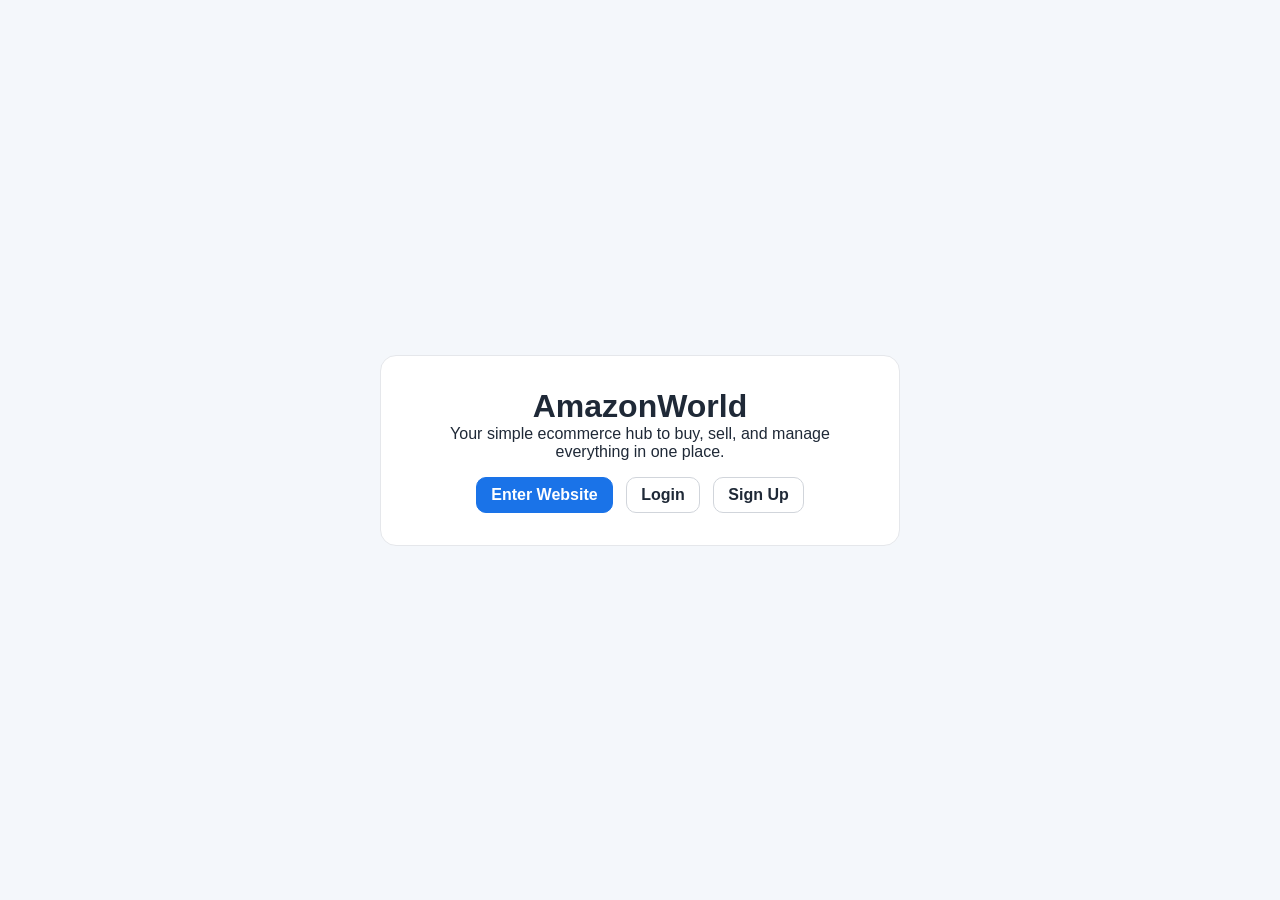
<file: index.html>
<!DOCTYPE html>
<html lang="en">
<head>
  <meta charset="UTF-8" />
  <meta name="viewport" content="width=device-width, initial-scale=1.0" />
  <title>AmazonWorld | Welcome</title>
  <link rel="stylesheet" href="css/style.css" />
</head>
<body>
  <main class="landing">
    <div class="landing-card">
      <h1>AmazonWorld</h1>
      <p>Your simple ecommerce hub to buy, sell, and manage everything in one place.</p>
      <div class="landing-actions">
        <a class="btn primary" href="home.html">Enter Website</a>
        <a class="btn" href="login.html">Login</a>
        <a class="btn" href="signup.html">Sign Up</a>
      </div>
    </div>
  </main>
</body>
</html>
</file>
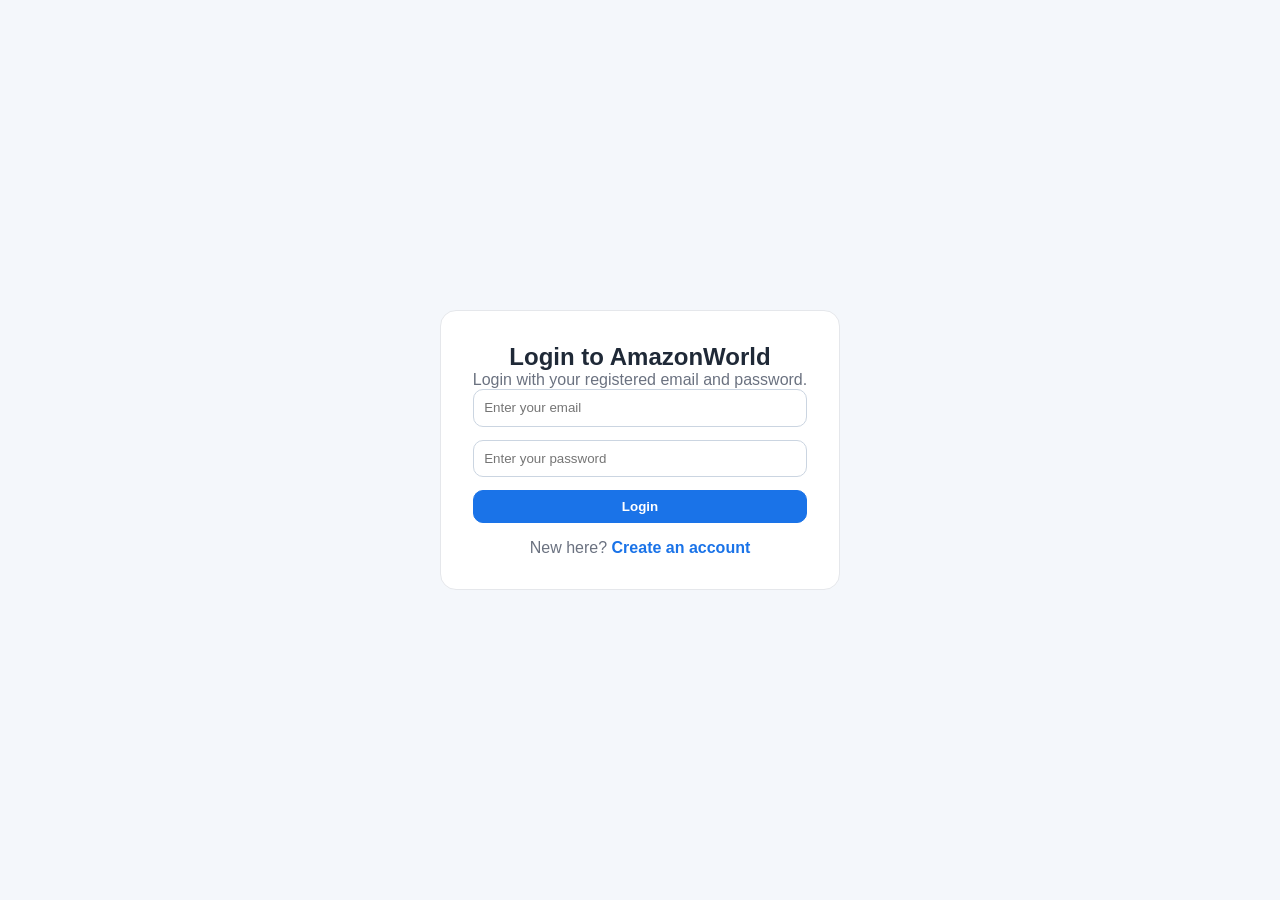
<file: contact.html>
<!DOCTYPE html>
<html lang="en">
<head>
  <meta charset="UTF-8" />
  <meta name="viewport" content="width=device-width, initial-scale=1.0" />
  <title>AmazonWorld | Contact</title>
  <link rel="stylesheet" href="css/style.css" />
</head>
<body data-auth="required">
  <header class="site-header">
    <div class="topbar">
      <div class="brand">Amazon<span>World</span></div>
      <nav class="nav">
        <a href="home.html">Home</a>
        <a href="record.html">Record</a>
        <a href="start.html">Start</a>
        <a class="active" href="contact.html">Contact</a>
        <a href="profile-dashboard.html">Profile</a>
        <span class="badge">Cart: <span id="cartCount">0</span></span>
        <button id="logoutBtn" class="btn small danger">Logout</button>
      </nav>
    </div>
  </header>

  <main class="container">
    <section class="panel">
      <h1>Contact & Support</h1>
      <p class="muted">Reach our team for product, payment, or delivery help.</p>
      <form class="form" style="margin-top: 1rem;">
        <input class="input" type="text" placeholder="Your full name" />
        <input class="input" type="email" placeholder="Your email" />
        <input class="input" type="text" placeholder="Subject" />
        <textarea class="input" rows="4" placeholder="Your message"></textarea>
        <button class="btn primary" type="button">Send Message</button>
      </form>
      <p class="notice">Support is active 24/7 for buyers and sellers.</p>
    </section>

    <section class="panel">
      <h2>Quick Contact Features</h2>
      <div class="list">
        <div class="list-item"><span>Live chat</span><span class="badge">Online</span></div>
        <div class="list-item"><span>Email support</span><span>support@amazonworld.local</span></div>
        <div class="list-item"><span>Helpline</span><span>+92 300 1234567</span></div>
      </div>
    </section>
  </main>
  <script src="js/app.js"></script>
</body>
</html>
</file>
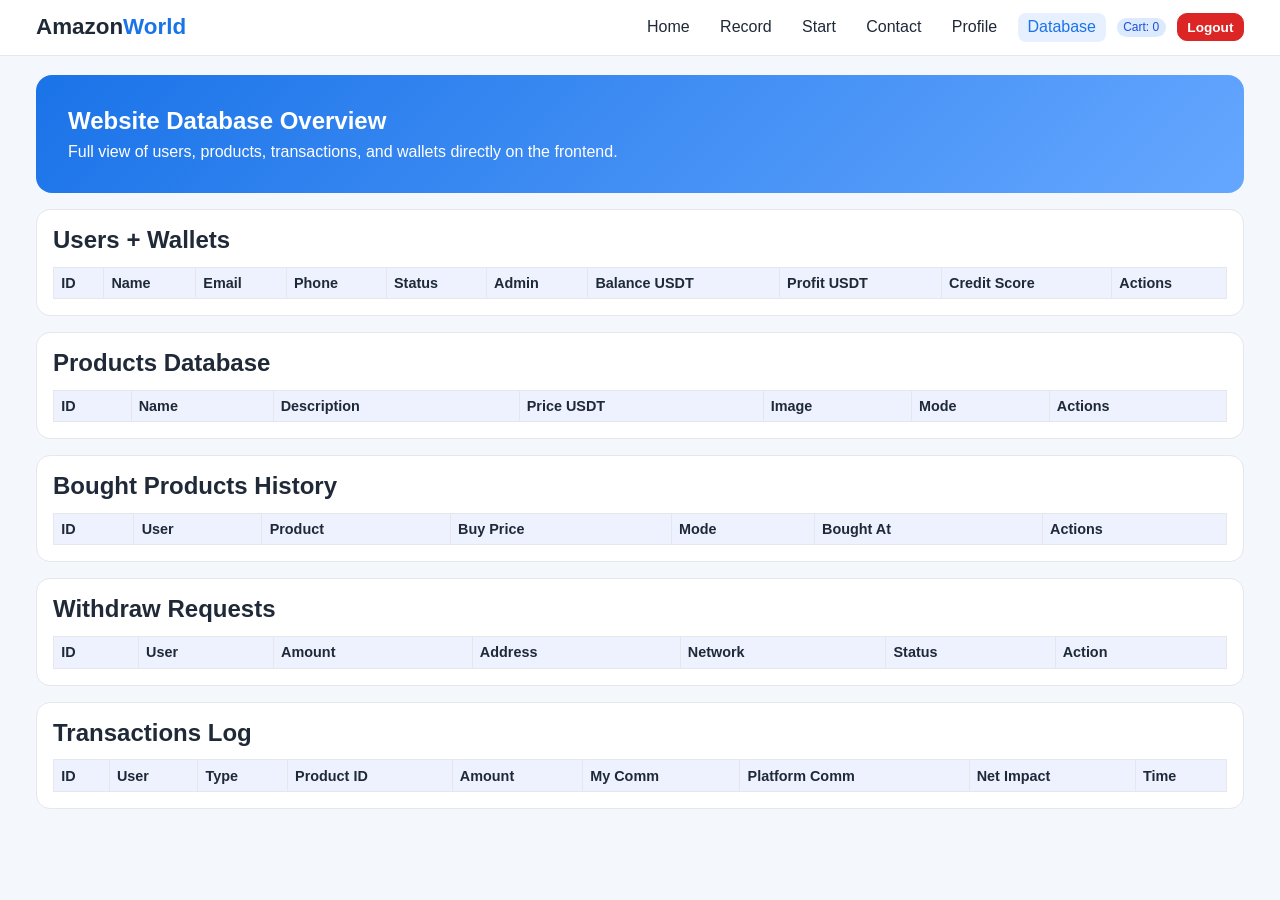
<file: database-view.html>
<!DOCTYPE html>
<html lang="en">
<head>
  <meta charset="UTF-8" />
  <meta name="viewport" content="width=device-width, initial-scale=1.0" />
  <title>AmazonWorld | Database View</title>
  <link rel="stylesheet" href="css/style.css" />
  <style>
    /* Table styles imported from the original DB console */
    table { width: 100%; border-collapse: collapse; font-size: 0.9rem; }
    th, td { border: 1px solid #e5e7eb; padding: 0.45rem; text-align: left; vertical-align: top; }
    th { background: #eef2ff; }
    .table-container { overflow-x: auto; margin-top: 0.8rem; }
    
    /* Ensure the hidden class works correctly for the modal */
    .hidden { display: none !important; }
  </style>
</head>
<body>
  <header class="site-header">
    <div class="topbar">
      <div class="brand">Amazon<span>World</span></div>
      <nav class="nav">
        <a href="home.html">Home</a>
        <a href="record.html">Record</a>
        <a href="start.html">Start</a>
        <a href="contact.html">Contact</a>
        <a href="profile-dashboard.html">Profile</a>
        <a class="active" href="database-view.html">Database</a>
        <span class="badge">Cart: <span id="cartCount">0</span></span>
        <button id="logoutBtn" class="btn small danger">Logout</button>
      </nav>
    </div>
  </header>

  <main class="container">
    <section class="hero">
      <h1>Website Database Overview</h1>
      <p>Full view of users, products, transactions, and wallets directly on the frontend.</p>
    </section>

    <!-- Users Table -->
    <section class="panel">
      <h2>Users + Wallets</h2>
      <div class="table-container">
        <table id="usersTable">
          <thead>
            <tr>
              <th>ID</th><th>Name</th><th>Email</th><th>Phone</th><th>Status</th><th>Admin</th>
              <th>Balance USDT</th><th>Profit USDT</th><th>Credit Score</th><th>Actions</th>
            </tr>
          </thead>
          <tbody></tbody>
        </table>
      </div>
    </section>

    <!-- Products Table -->
    <section class="panel">
      <h2>Products Database</h2>
      <div class="table-container">
        <table id="productsTable">
          <thead>
            <tr>
              <th>ID</th><th>Name</th><th>Description</th><th>Price USDT</th><th>Image</th><th>Mode</th><th>Actions</th>
            </tr>
          </thead>
          <tbody></tbody>
        </table>
      </div>
    </section>

    <!-- Bought Products Table -->
    <section class="panel">
      <h2>Bought Products History</h2>
      <div class="table-container">
        <table id="boughtTable">
          <thead>
            <tr>
              <th>ID</th><th>User</th><th>Product</th><th>Buy Price</th><th>Mode</th><th>Bought At</th><th>Actions</th>
            </tr>
          </thead>
          <tbody></tbody>
        </table>
      </div>
    </section>

    <!-- Withdraw Requests Table -->
    <section class="panel">
      <h2>Withdraw Requests</h2>
      <div class="table-container">
        <table id="withdrawTable">
          <thead>
            <tr>
              <th>ID</th><th>User</th><th>Amount</th><th>Address</th><th>Network</th><th>Status</th><th>Action</th>
            </tr>
          </thead>
          <tbody></tbody>
        </table>
      </div>
    </section>

    <!-- Transactions Table -->
    <section class="panel">
      <h2>Transactions Log</h2>
      <div class="table-container">
        <table id="txTable">
          <thead>
            <tr>
              <th>ID</th><th>User</th><th>Type</th><th>Product ID</th><th>Amount</th><th>My Comm</th><th>Platform Comm</th><th>Net Impact</th><th>Time</th>
            </tr>
          </thead>
          <tbody></tbody>
        </table>
      </div>
    </section>
  </main>

  <!-- Admin: Edit User Modal -->
  <div id="editUserModal" class="modal hidden" style="position: fixed; top: 0; left: 0; width: 100%; height: 100%; background: rgba(0,0,0,0.5); display: flex; justify-content: center; align-items: center; z-index: 1000;">
    <div class="modal-content" style="background: #fff; padding: 2rem; border-radius: 12px; width: 100%; max-width: 500px; max-height: 90vh; overflow-y: auto;">
      <div style="display: flex; justify-content: space-between; align-items: center; margin-bottom: 1rem;">
        <h3 style="margin: 0;">Edit User Details</h3>
        <button id="closeEditModal" class="btn small" style="background: #eee; border: none; cursor: pointer; padding: 0.5rem 1rem; border-radius: 4px;">Close</button>
      </div>
      
      <form id="editUserForm" style="display: flex; flex-direction: column; gap: 0.8rem;">
        <input type="hidden" id="editUserId" />
        
        <label><strong>Full Name</strong>
          <input id="editUserName" class="input" type="text" style="width: 100%; box-sizing: border-box; padding: 0.5rem;" />
        </label>
        
        <label><strong>Email Address</strong>
          <input id="editUserEmail" class="input" type="email" style="width: 100%; box-sizing: border-box; padding: 0.5rem;" />
        </label>

        <label><strong>Phone Number</strong>
          <input id="editUserPhone" class="input" type="tel" style="width: 100%; box-sizing: border-box; padding: 0.5rem;" />
        </label>

        <label><strong>Change Password</strong> <span class="muted" style="font-size: 0.8rem; color: #6b7280;">(Leave blank to keep current)</span>
          <input id="editUserPassword" class="input" type="text" placeholder="Enter new password to override" style="width: 100%; box-sizing: border-box; padding: 0.5rem;" />
        </label>

        <label><strong>Account Status</strong>
          <select id="editUserStatus" class="input" style="width: 100%; box-sizing: border-box; padding: 0.5rem;">
            <option value="active">Active</option>
            <option value="frozen">Frozen (Cannot withdraw/buy)</option>
            <option value="blocked">Blocked (Cannot login)</option>
          </select>
        </label>

        <div style="display: flex; gap: 1rem;">
          <label style="flex: 1;"><strong>Balance (USDT)</strong>
            <input id="editUserBalance" class="input" type="number" step="0.01" style="width: 100%; box-sizing: border-box; padding: 0.5rem;" />
          </label>
          <label style="flex: 1;"><strong>Profit (USDT)</strong>
            <input id="editUserProfit" class="input" type="number" step="0.01" style="width: 100%; box-sizing: border-box; padding: 0.5rem;" />
          </label>
        </div>

        <div style="margin-top: 1rem; display: flex; justify-content: space-between;">
          <button type="button" id="deleteUserBtn" class="btn danger" style="background: #dc2626; color: white; border: none; padding: 0.5rem 1rem; border-radius: 4px; cursor: pointer;">Remove User</button>
          <button type="submit" class="btn primary" style="padding: 0.5rem 1rem; border-radius: 4px; cursor: pointer;">Save All Changes</button>
        </div>
      </form>
    </div>
  </div>

  <!-- Main Website App Script (Handles navbar, routing, etc.) -->
  <!-- <script src="js/app.js"></script> -->
  
  <!-- Original Database Console Script (Handles fetching the tables) -->
  <script src="js/db-owner-console.js"></script>

  <!-- New Script specifically for the Edit Modal inside this page -->
  <script>
    const editUserModal = document.getElementById('editUserModal');
    const closeEditModal = document.getElementById('closeEditModal');
    const editUserForm = document.getElementById('editUserForm');
    const deleteUserBtn = document.getElementById('deleteUserBtn');

    // Close modal function
    closeEditModal.addEventListener('click', () => {
        editUserModal.classList.add('hidden');
    });

    // Open Modal Function (Trigger this from your Users table logic)
    window.openUserEditor = function(user) {
        document.getElementById('editUserId').value = user.id || "";
        document.getElementById('editUserName').value = user.name || "";
        document.getElementById('editUserEmail').value = user.email || "";
        document.getElementById('editUserPhone').value = user.phone || "";
        document.getElementById('editUserStatus').value = user.status || "active";
        document.getElementById('editUserBalance').value = user.balance || 0;
        document.getElementById('editUserProfit').value = user.profit || 0;
        document.getElementById('editUserPassword').value = ""; // Keep blank for security

        editUserModal.classList.remove('hidden');
    };

    // Save Changes via PHP Backend
    editUserForm.addEventListener('submit', function(e) {
        e.preventDefault();

        const updatedUserData = {
            id: document.getElementById('editUserId').value,
            name: document.getElementById('editUserName').value,
            email: document.getElementById('editUserEmail').value,
            phone: document.getElementById('editUserPhone').value,
            status: document.getElementById('editUserStatus').value,
            balance: document.getElementById('editUserBalance').value,
            profit: document.getElementById('editUserProfit').value,
            newPassword: document.getElementById('editUserPassword').value 
        };

        // Send data to your PHP backend to update the database
        // UPDATE 'api/update_user.php' to the actual path of your backend file
        fetch('api/update_user.php', { 
            method: 'POST',
            headers: { 'Content-Type': 'application/json' },
            body: JSON.stringify(updatedUserData)
        })
        .then(response => response.json())
        .then(data => {
            if(data.success) {
                alert("User updated successfully! Changes are live.");
                editUserModal.classList.add('hidden');
                // You should call your table refresh function here (e.g., loadUsers())
            } else {
                alert("Error updating user: " + (data.message || "Unknown error"));
            }
        })
        .catch(error => {
            console.error('Error:', error);
            alert("Network error or backend file not found.");
        });
    });

    // Remove User via PHP Backend
    deleteUserBtn.addEventListener('click', function() {
        const userId = document.getElementById('editUserId').value;
        
        if(confirm("Are you absolutely sure you want to completely remove this user? This cannot be undone.")) {
            // UPDATE 'api/delete_user.php' to the actual path of your backend file
            fetch('api/delete_user.php', { 
                method: 'POST',
                headers: { 'Content-Type': 'application/json' },
                body: JSON.stringify({ id: userId })
            })
            .then(response => response.json())
            .then(data => {
                if(data.success) {
                    alert("User removed entirely.");
                    editUserModal.classList.add('hidden');
                    // You should call your table refresh function here (e.g., loadUsers())
                } else {
                     alert("Error removing user: " + (data.message || "Unknown error"));
                }
            })
            .catch(error => {
                console.error('Error:', error);
                alert("Network error or backend file not found.");
            });
        }
    });
  </script>
</body>
</html>
</file>
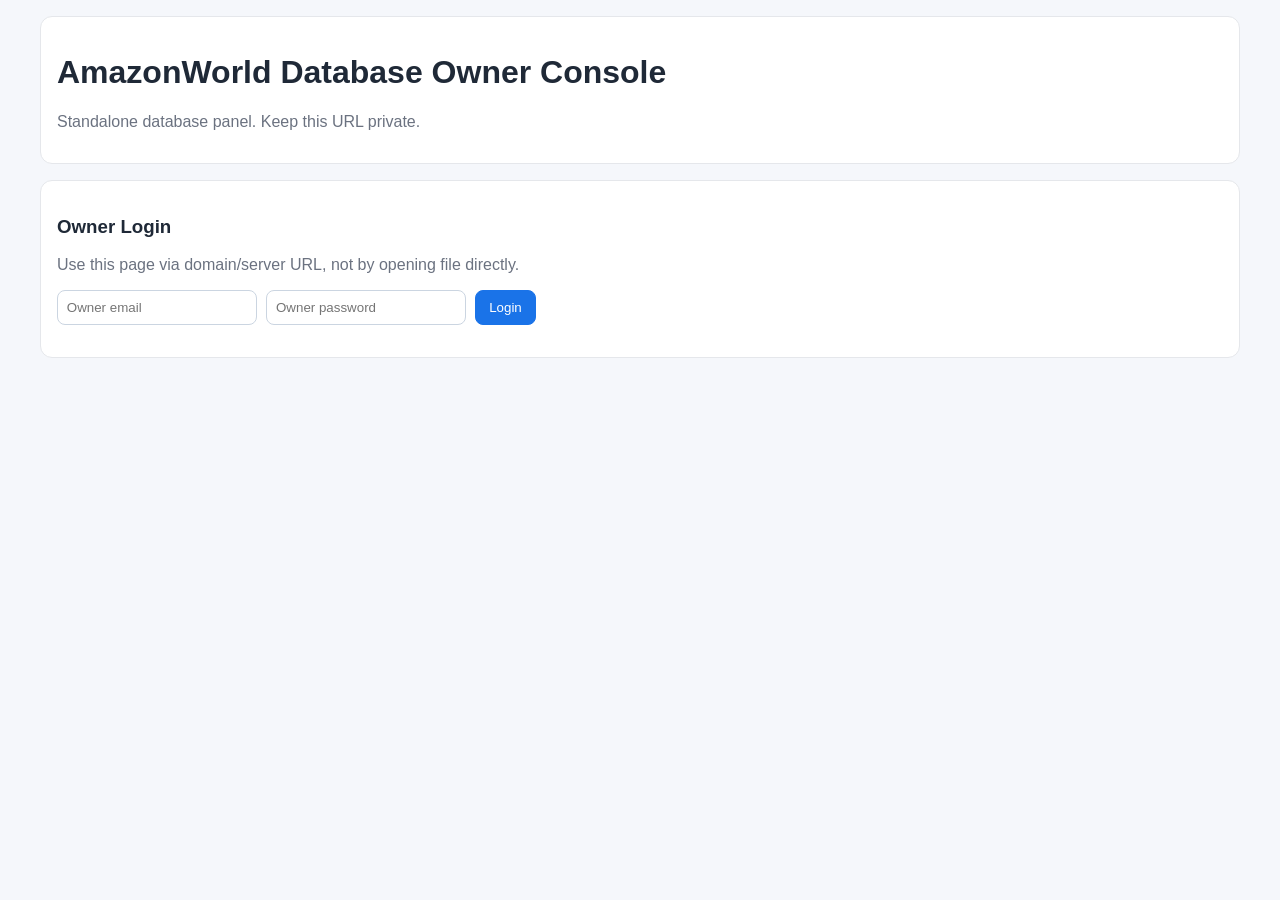
<file: db-owner-console.html>
<!DOCTYPE html>
<html lang="en">
<head>
  <meta charset="UTF-8" />
  <meta name="viewport" content="width=device-width, initial-scale=1.0" />
  <title>AmazonWorld DB Owner Console</title>
  <style>
    body { margin: 0; font-family: Arial, sans-serif; background: #f5f7fb; color: #1f2937; }
    .wrap { max-width: 1200px; margin: 0 auto; padding: 1rem; }
    .card { background: #fff; border: 1px solid #e5e7eb; border-radius: 12px; padding: 1rem; margin-bottom: 1rem; }
    .row { display: flex; gap: 0.6rem; flex-wrap: wrap; align-items: center; }
    .input { padding: 0.55rem; border: 1px solid #cbd5e1; border-radius: 8px; min-width: 180px; }
    .btn { padding: 0.55rem 0.8rem; border: 1px solid #cbd5e1; border-radius: 8px; background: #fff; cursor: pointer; }
    .btn.primary { background: #1a73e8; border-color: #1a73e8; color: #fff; }
    .muted { color: #6b7280; }
  </style>
</head>
<body>
  <div class="wrap">
    <div class="card">
      <h1>AmazonWorld Database Owner Console</h1>
      <p class="muted">Standalone database panel. Keep this URL private.</p>
    </div>

    <div id="loginCard" class="card">
      <h3>Owner Login</h3>
      <p class="muted">Use this page via domain/server URL, not by opening file directly.</p>
      <div class="row">
        <input id="ownerEmail" class="input" type="email" placeholder="Owner email" />
        <input id="ownerPassword" class="input" type="password" placeholder="Owner password" />
        <button id="ownerLoginBtn" class="btn primary" type="button">Login</button>
      </div>
      <p id="loginMsg" class="muted" style="margin-top: 1rem; font-weight: bold;"></p>
    </div>
  </div>

  <script>
    document.getElementById('ownerLoginBtn').addEventListener('click', function() {
        // 1. Grab the inputs
        const email = document.getElementById('ownerEmail').value;
        const password = document.getElementById('ownerPassword').value;
        const loginMsg = document.getElementById('loginMsg');

        // 2. Simple check to ensure fields aren't empty
        if (email !== "" && password !== "") {
            // Display success message
            loginMsg.innerText = "Successfully logged in! Redirecting to Database View...";
            loginMsg.style.color = "green";

            // 3. Redirect to the new database-view.html page after a 1-second delay
            setTimeout(() => {
                window.location.href = "database-view.html"; 
            }, 1000); 

        } else {
            // Display error if fields are blank
            loginMsg.innerText = "Please enter your email and password.";
            loginMsg.style.color = "red";
        }
    });
  </script>
</body>
</html>
</file>
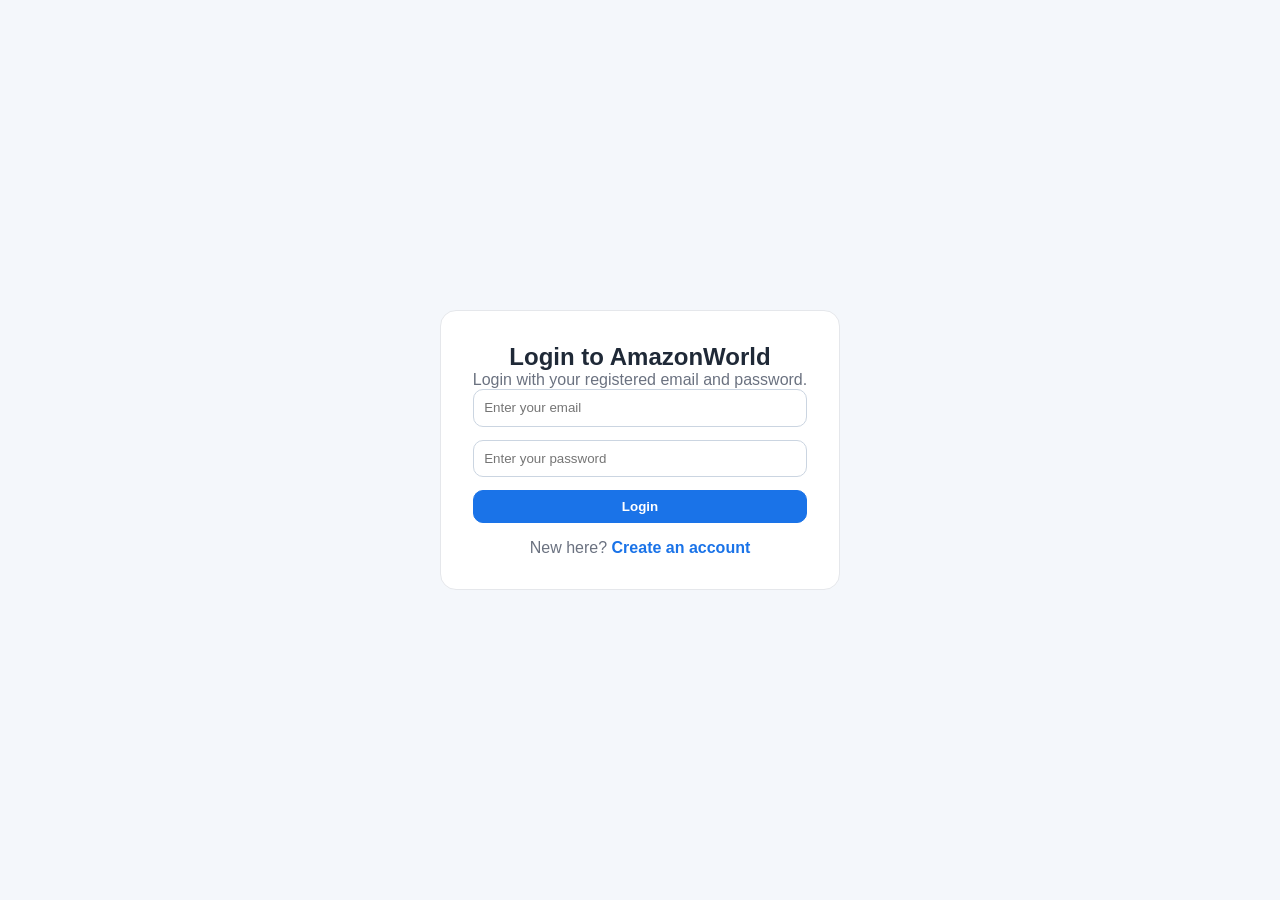
<file: home.html>
<!DOCTYPE html>
<html lang="en">
<head>
  <meta charset="UTF-8" />
  <meta name="viewport" content="width=device-width, initial-scale=1.0" />
  <title>AmazonWorld | Home</title>
  <link rel="stylesheet" href="css/style.css" />
</head>
<body data-auth="required">
  <header class="site-header">
    <div class="topbar">
      <div class="brand">Amazon<span>World</span></div>
      <nav class="nav">
        <a class="active" href="home.html">Home</a>
        <a href="record.html">Record</a>
        <a href="start.html">Start</a>
        <a href="contact.html">Contact</a>
        <a href="profile-dashboard.html">Profile</a>
        <span class="badge">Cart: <span id="cartCount">0</span></span>
        <button id="logoutBtn" class="btn small danger">Logout</button>
      </nav>
    </div>
  </header>

  <main class="container">
    <section class="hero">
      <h1>Welcome, <span data-user-name></span></h1>
      <p>Buy and sell products with instant cart and order records.</p>
    </section>

    <section class="card">
      <h2>Buy Commission Products (10)</h2>
      <p class="muted">These 10 products apply commission on buying only.</p>
      <div class="grid products">
        <article class="card">
          <img class="product-image" src="img/wireless-headphones.jpg" alt="Wireless Headphones" />
          <h3>Wireless Headphones</h3>
          <p class="muted">Noise cancellation and 30h battery backup.</p>
          <p class="price">$59.99</p>
          <div class="actions">
            <button class="btn" data-add-cart="1" data-product="Wireless Headphones" data-price="59.99">Add to Cart</button>
            <button class="btn buy" data-buy="1" data-product="Wireless Headphones" data-price="59.99" data-commission="buy">Buy</button>
            <button class="btn sell" data-sell="1" data-product="Wireless Headphones" data-price="59.99">Sell</button>
          </div>
        </article>
        <article class="card">
          <img class="product-image" src="img/smart-watch.jpg" alt="Smart Watch" />
          <h3>Smart Watch</h3>
          <p class="muted">Health tracking and waterproof design.</p>
          <p class="price">$39.50</p>
          <div class="actions">
            <button class="btn" data-add-cart="1" data-product="Smart Watch" data-price="39.50">Add to Cart</button>
            <button class="btn buy" data-buy="1" data-product="Smart Watch" data-price="39.50" data-commission="buy">Buy</button>
            <button class="btn sell" data-sell="1" data-product="Smart Watch" data-price="39.50">Sell</button>
          </div>
        </article>
        <article class="card">
          <img class="product-image" src="img/office-chair.jpg" alt="Office Chair" />
          <h3>Office Chair</h3>
          <p class="muted">Ergonomic support for long work sessions.</p>
          <p class="price">$89.00</p>
          <div class="actions">
            <button class="btn" data-add-cart="1" data-product="Office Chair" data-price="89.00">Add to Cart</button>
            <button class="btn buy" data-buy="1" data-product="Office Chair" data-price="89.00" data-commission="buy">Buy</button>
            <button class="btn sell" data-sell="1" data-product="Office Chair" data-price="89.00">Sell</button>
          </div>
        </article>
        <article class="card">
          <img class="product-image" src="img/android-tablet.jpg" alt="Android Tablet" />
          <h3>Android Tablet</h3>
          <p class="muted">10-inch display with long battery.</p>
          <p class="price">$210.00</p>
          <div class="actions">
            <button class="btn" data-add-cart="1" data-product="Android Tablet" data-price="210.00">Add to Cart</button>
            <button class="btn buy" data-buy="1" data-product="Android Tablet" data-price="210.00" data-commission="buy">Buy</button>
            <button class="btn sell" data-sell="1" data-product="Android Tablet" data-price="210.00">Sell</button>
          </div>
        </article>
        <article class="card">
          <img class="product-image" src="img/mechanical-keyboard.jpg" alt="Mechanical Keyboard" />
          <h3>Mechanical Keyboard</h3>
          <p class="muted">Hot-swap keys and RGB backlight.</p>
          <p class="price">$120.00</p>
          <div class="actions">
            <button class="btn" data-add-cart="1" data-product="Mechanical Keyboard" data-price="120.00">Add to Cart</button>
            <button class="btn buy" data-buy="1" data-product="Mechanical Keyboard" data-price="120.00" data-commission="buy">Buy</button>
            <button class="btn sell" data-sell="1" data-product="Mechanical Keyboard" data-price="120.00">Sell</button>
          </div>
        </article>
        <article class="card">
          <img class="product-image" src="img/action-camera.jpg" alt="Action Camera" />
          <h3>Action Camera</h3>
          <p class="muted">4K recording with stabilization.</p>
          <p class="price">$280.00</p>
          <div class="actions">
            <button class="btn" data-add-cart="1" data-product="Action Camera" data-price="280.00">Add to Cart</button>
            <button class="btn buy" data-buy="1" data-product="Action Camera" data-price="280.00" data-commission="buy">Buy</button>
            <button class="btn sell" data-sell="1" data-product="Action Camera" data-price="280.00">Sell</button>
          </div>
        </article>
        <article class="card">
          <img class="product-image" src="img/wifi-router.jpg" alt="Wi-Fi Router" />
          <h3>Wi-Fi Router</h3>
          <p class="muted">Dual-band speed for office and home.</p>
          <p class="price">$95.00</p>
          <div class="actions">
            <button class="btn" data-add-cart="1" data-product="Wi-Fi Router" data-price="95.00">Add to Cart</button>
            <button class="btn buy" data-buy="1" data-product="Wi-Fi Router" data-price="95.00" data-commission="buy">Buy</button>
            <button class="btn sell" data-sell="1" data-product="Wi-Fi Router" data-price="95.00">Sell</button>
          </div>
        </article>
        <article class="card">
          <img class="product-image" src="img/27-inch-monitor.jpg" alt="27 Inch Monitor" />
          <h3>27 Inch Monitor</h3>
          <p class="muted">Full HD IPS screen for work and gaming.</p>
          <p class="price">$260.00</p>
          <div class="actions">
            <button class="btn" data-add-cart="1" data-product="27 Inch Monitor" data-price="260.00">Add to Cart</button>
            <button class="btn buy" data-buy="1" data-product="27 Inch Monitor" data-price="260.00" data-commission="buy">Buy</button>
            <button class="btn sell" data-sell="1" data-product="27 Inch Monitor" data-price="260.00">Sell</button>
          </div>
        </article>
        <article class="card">
          <img class="product-image" src="img/laser-printer.jpg" alt="Laser Printer" />
          <h3>Laser Printer</h3>
          <p class="muted">Fast black-and-white printing.</p>
          <p class="price">$720.00</p>
          <div class="actions">
            <button class="btn" data-add-cart="1" data-product="Laser Printer" data-price="720.00">Add to Cart</button>
            <button class="btn buy" data-buy="1" data-product="Laser Printer" data-price="720.00" data-commission="buy">Buy</button>
            <button class="btn sell" data-sell="1" data-product="Laser Printer" data-price="720.00">Sell</button>
          </div>
        </article>
        <article class="card">
          <img class="product-image" src="img/mini-drone.jpg" alt="Mini Drone" />
          <h3>Mini Drone</h3>
          <p class="muted">Easy control with HD aerial shots.</p>
          <p class="price">$180.00</p>
          <div class="actions">
            <button class="btn" data-add-cart="1" data-product="Mini Drone" data-price="180.00">Add to Cart</button>
            <button class="btn buy" data-buy="1" data-product="Mini Drone" data-price="180.00" data-commission="buy">Buy</button>
            <button class="btn sell" data-sell="1" data-product="Mini Drone" data-price="180.00">Sell</button>
          </div>
        </article>
        <article class="card">
          <img class="product-image" src="img/gaming-laptop-pro.jpg" alt="Gaming Laptop Pro" />
          <h3>Gaming Laptop Pro</h3>
          <p class="muted">High performance laptop for gaming and editing.</p>
          <p class="price">$1499.00</p>
          <div class="actions">
            <button class="btn" data-add-cart="1" data-product="Gaming Laptop Pro" data-price="1499.00">Add to Cart</button>
            <button class="btn buy" data-buy="1" data-product="Gaming Laptop Pro" data-price="1499.00" data-commission="buy">Buy</button>
            <button class="btn sell" data-sell="1" data-product="Gaming Laptop Pro" data-price="1499.00">Sell</button>
          </div>
        </article>
        <article class="card">
          <img class="product-image" src="img/flagship-smartphone.jpg" alt="Flagship Smartphone" />
          <h3>Flagship Smartphone</h3>
          <p class="muted">Premium phone with pro camera and fast chip.</p>
          <p class="price">$999.00</p>
          <div class="actions">
            <button class="btn" data-add-cart="1" data-product="Flagship Smartphone" data-price="999.00">Add to Cart</button>
            <button class="btn buy" data-buy="1" data-product="Flagship Smartphone" data-price="999.00" data-commission="buy">Buy</button>
            <button class="btn sell" data-sell="1" data-product="Flagship Smartphone" data-price="999.00">Sell</button>
          </div>
        </article>
        <article class="card">
          <img class="product-image" src="img/deluxe-espresso-machine.jpg" alt="Deluxe Espresso Machine" />
          <h3>Deluxe Espresso Machine</h3>
          <p class="muted">Barista-style coffee machine for home use.</p>
          <p class="price">$619.00</p>
          <div class="actions">
            <button class="btn" data-add-cart="1" data-product="Deluxe Espresso Machine" data-price="619.00">Add to Cart</button>
            <button class="btn buy" data-buy="1" data-product="Deluxe Espresso Machine" data-price="619.00" data-commission="buy">Buy</button>
            <button class="btn sell" data-sell="1" data-product="Deluxe Espresso Machine" data-price="619.00">Sell</button>
          </div>
        </article>
      </div>
    </section>

    <section class="card">
      <h2>Sell Commission Products (5) + Buy & Sell Commission Products (5)</h2>
      <p class="muted">Full product details moved from Start page.</p>
      <div class="grid products">
        <article class="card">
          <img class="product-image" src="img/rice-cooker.jpg" alt="Rice Cooker" />
          <h3>Rice Cooker</h3>
          <p class="muted">Sell commission product. Sell Commission: 10%.</p>
          <p class="price">$70.00</p>
          <div class="actions">
            <button class="btn" data-add-cart="1" data-product="Rice Cooker" data-price="70.00">Add to Cart</button>
            <button class="btn buy" data-buy="1" data-product="Rice Cooker" data-price="70.00" data-commission="sell">Buy</button>
            <button class="btn sell" data-sell="1" data-product="Rice Cooker" data-price="70.00">Sell</button>
          </div>
        </article>
        <article class="card">
          <img class="product-image" src="img/robot-vacuum.jpg" alt="Robot Vacuum" />
          <h3>Robot Vacuum</h3>
          <p class="muted">Sell commission product. Sell Commission: 10%.</p>
          <p class="price">$780.00</p>
          <div class="actions">
            <button class="btn" data-add-cart="1" data-product="Robot Vacuum" data-price="780.00">Add to Cart</button>
            <button class="btn buy" data-buy="1" data-product="Robot Vacuum" data-price="780.00" data-commission="sell">Buy</button>
            <button class="btn sell" data-sell="1" data-product="Robot Vacuum" data-price="780.00">Sell</button>
          </div>
        </article>
        <article class="card">
          <img class="product-image" src="img/air-fryer.jpg" alt="Air Fryer" />
          <h3>Air Fryer</h3>
          <p class="muted">Sell commission product. Sell Commission: 10%.</p>
          <p class="price">$140.00</p>
          <div class="actions">
            <button class="btn" data-add-cart="1" data-product="Air Fryer" data-price="140.00">Add to Cart</button>
            <button class="btn buy" data-buy="1" data-product="Air Fryer" data-price="140.00" data-commission="sell">Buy</button>
            <button class="btn sell" data-sell="1" data-product="Air Fryer" data-price="140.00">Sell</button>
          </div>
        </article>
        <article class="card">
          <img class="product-image" src="img/juicer-blender.jpg" alt="Juicer Blender" />
          <h3>Juicer Blender</h3>
          <p class="muted">Sell commission product. Sell Commission: 10%.</p>
          <p class="price">$110.00</p>
          <div class="actions">
            <button class="btn" data-add-cart="1" data-product="Juicer Blender" data-price="110.00">Add to Cart</button>
            <button class="btn buy" data-buy="1" data-product="Juicer Blender" data-price="110.00" data-commission="sell">Buy</button>
            <button class="btn sell" data-sell="1" data-product="Juicer Blender" data-price="110.00">Sell</button>
          </div>
        </article>
        <article class="card">
          <img class="product-image" src="img/microwave-oven.jpg" alt="Microwave Oven" />
          <h3>Microwave Oven</h3>
          <p class="muted">Sell commission product. Sell Commission: 10%.</p>
          <p class="price">$950.00</p>
          <div class="actions">
            <button class="btn" data-add-cart="1" data-product="Microwave Oven" data-price="950.00">Add to Cart</button>
            <button class="btn buy" data-buy="1" data-product="Microwave Oven" data-price="950.00" data-commission="sell">Buy</button>
            <button class="btn sell" data-sell="1" data-product="Microwave Oven" data-price="950.00">Sell</button>
          </div>
        </article>
        <article class="card">
          <img class="product-image" src="img/game-console.jpg" alt="Game Console" />
          <h3>Game Console</h3>
          <p class="muted">Buy & sell commission product.</p>
          <p class="price">$799.00</p>
          <div class="actions">
            <button class="btn" data-add-cart="1" data-product="Game Console" data-price="799.00">Add to Cart</button>
            <button class="btn buy" data-buy="1" data-product="Game Console" data-price="799.00" data-commission="both">Buy</button>
            <button class="btn sell" data-sell="1" data-product="Game Console" data-price="799.00">Sell</button>
          </div>
        </article>
        <article class="card">
          <img class="product-image" src="img/ultrabook-laptop.jpg" alt="Ultrabook Laptop" />
          <h3>Ultrabook Laptop</h3>
          <p class="muted">Buy & sell commission product.</p>
          <p class="price">$1299.00</p>
          <div class="actions">
            <button class="btn" data-add-cart="1" data-product="Ultrabook Laptop" data-price="1299.00">Add to Cart</button>
            <button class="btn buy" data-buy="1" data-product="Ultrabook Laptop" data-price="1299.00" data-commission="both">Buy</button>
            <button class="btn sell" data-sell="1" data-product="Ultrabook Laptop" data-price="1299.00">Sell</button>
          </div>
        </article>
        <article class="card">
          <img class="product-image" src="img/water-cooler.jpg" alt="Water Cooler" />
          <h3>Water Cooler</h3>
          <p class="muted">Buy & sell commission product.</p>
          <p class="price">$290.00</p>
          <div class="actions">
            <button class="btn" data-add-cart="1" data-product="Water Cooler" data-price="290.00">Add to Cart</button>
            <button class="btn buy" data-buy="1" data-product="Water Cooler" data-price="290.00" data-commission="both">Buy</button>
            <button class="btn sell" data-sell="1" data-product="Water Cooler" data-price="290.00">Sell</button>
          </div>
        </article>
        <article class="card">
          <img class="product-image" src="img/smart-projector.jpg" alt="Smart Projector" />
          <h3>Smart Projector</h3>
          <p class="muted">Buy & sell commission product.</p>
          <p class="price">$890.00</p>
          <div class="actions">
            <button class="btn" data-add-cart="1" data-product="Smart Projector" data-price="890.00">Add to Cart</button>
            <button class="btn buy" data-buy="1" data-product="Smart Projector" data-price="890.00" data-commission="both">Buy</button>
            <button class="btn sell" data-sell="1" data-product="Smart Projector" data-price="890.00">Sell</button>
          </div>
        </article>
        <article class="card">
          <img class="product-image" src="img/inverter-ac.jpg" alt="Inverter AC" />
          <h3>Inverter AC</h3>
          <p class="muted">Buy & sell commission product.</p>
          <p class="price">$1450.00</p>
          <div class="actions">
            <button class="btn" data-add-cart="1" data-product="Inverter AC" data-price="1450.00">Add to Cart</button>
            <button class="btn buy" data-buy="1" data-product="Inverter AC" data-price="1450.00" data-commission="both">Buy</button>
            <button class="btn sell" data-sell="1" data-product="Inverter AC" data-price="1450.00">Sell</button>
          </div>
        </article>
      </div>
    </section>

    <section class="cart-panel">
      <h2>Your Cart</h2>
      <div id="cartList" class="list"></div>
      <p style="margin-top: 0.8rem;"><strong>Total: $<span id="cartTotal">0.00</span></strong></p>
      <div class="actions" style="margin-top: 0.8rem;">
        <button id="clearCartBtn" class="btn danger">Clear Cart</button>
      </div>
    </section>
  </main>
  <script src="js/app.js"></script>
</body>
</html>
</file>
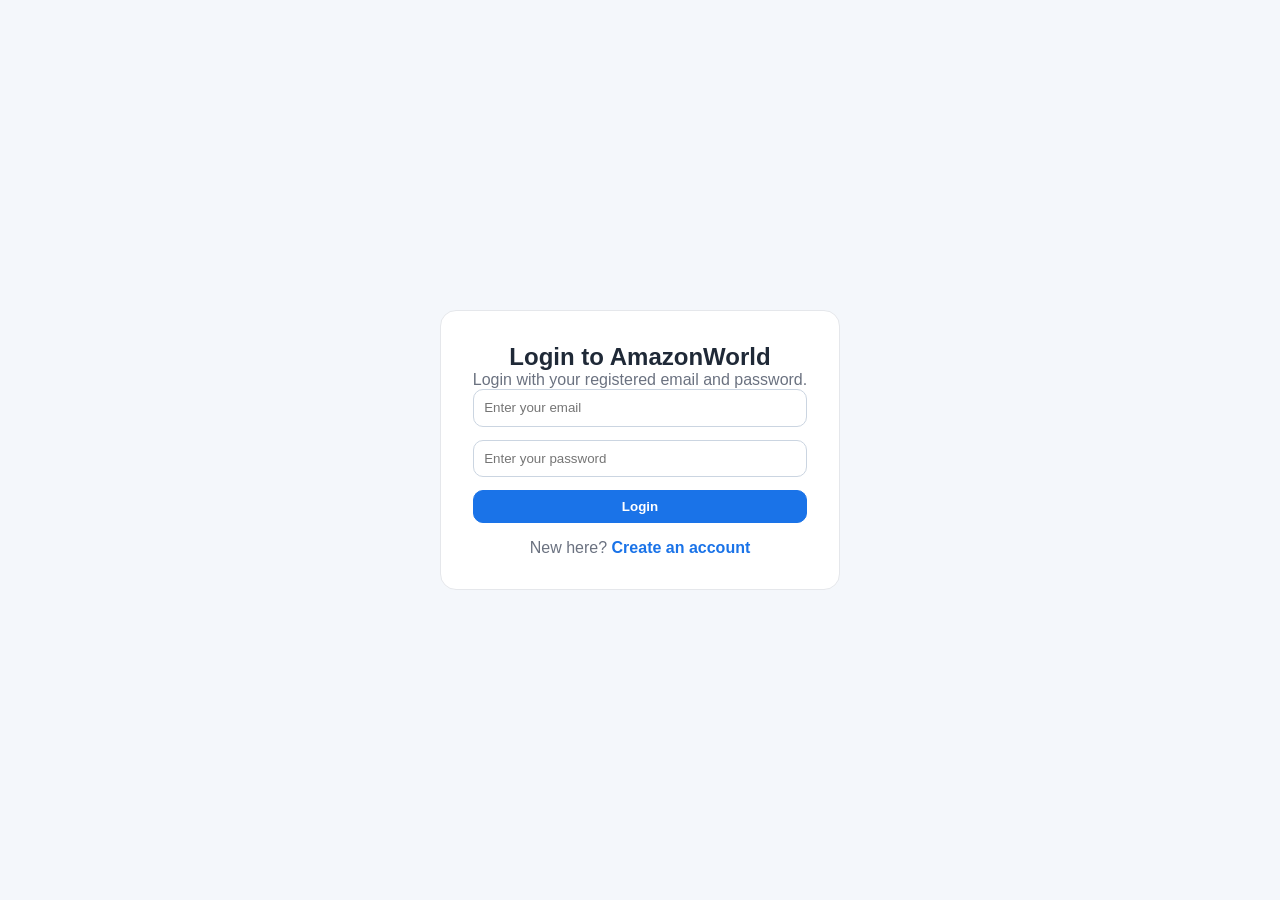
<file: login.html>
<!DOCTYPE html>
<html lang="en">
<head>
  <meta charset="UTF-8" />
  <meta name="viewport" content="width=device-width, initial-scale=1.0" />
  <title>AmazonWorld | Login</title>
  <link rel="stylesheet" href="css/style.css" />
</head>
<body>
  <main class="landing">
    <section class="landing-card">
      <h1>Login to AmazonWorld</h1>
      <p class="muted">Login with your registered email and password.</p>
      <form id="loginForm" class="form">
        <input id="loginEmail" class="input" type="email" placeholder="Enter your email" required />
        <input id="loginPassword" class="input" type="password" placeholder="Enter your password" required />
        <button class="btn primary" type="submit">Login</button>
      </form>
      <p class="muted" style="margin-top: 1rem;">
        New here?
        <a href="signup.html" style="color:#1a73e8;font-weight:700;">Create an account</a>
      </p>
    </section>
  </main>
  <script src="js/app.js"></script>
</body>
</html>
</file>
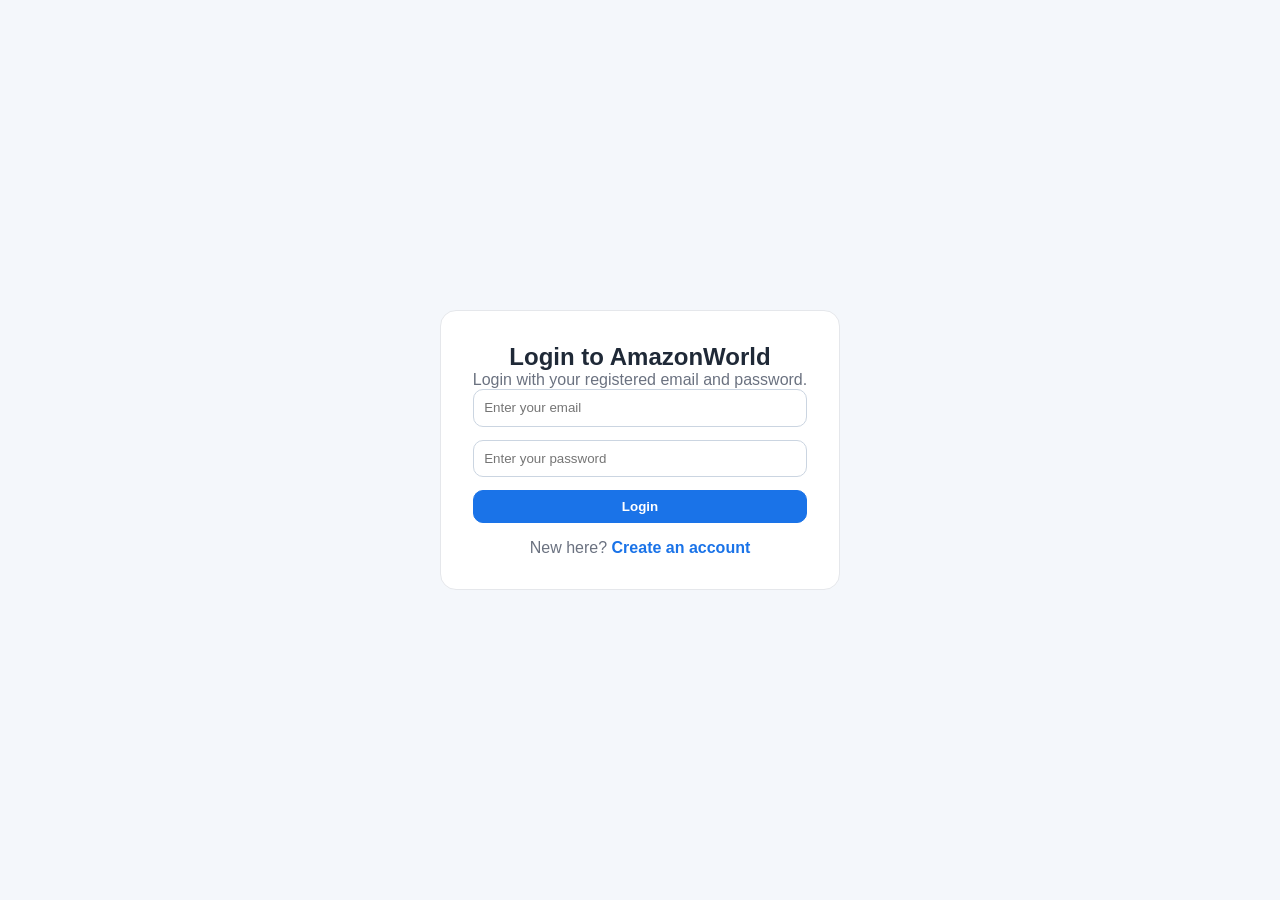
<file: profile-dashboard.html>
<!DOCTYPE html>
<html lang="en">
<head>
  <meta charset="UTF-8" />
  <meta name="viewport" content="width=device-width, initial-scale=1.0" />
  <title>AmazonWorld | Profile Dashboard</title>
  <link rel="stylesheet" href="css/style.css" />
</head>
<body data-auth="required">
  <header class="site-header">
    <div class="topbar">
      <div class="brand">Amazon<span>World</span></div>
      <nav class="nav">
        <a href="home.html">Home</a>
        <a href="record.html">Record</a>
        <a href="start.html">Start</a>
        <a href="contact.html">Contact</a>
        <a class="active" href="profile-dashboard.html">Profile</a>
        <span class="badge">Cart: <span id="cartCount">0</span></span>
        <button id="logoutBtn" class="btn small danger">Logout</button>
      </nav>
    </div>
  </header>

  <main class="container">
    <section class="hero">
      <h1>Profile Dashboard</h1>
      <p>Manage your wallet, security, support, and product activity from one page.</p>
    </section>

    <section class="panel">
      <h2>Welcome, <span data-user-name></span></h2>
      <div class="wallet-grid">
        <div class="wallet-stat">
          <span class="muted">Total Profit</span>
          <strong id="profileProfit">USD 0.00</strong>
        </div>
        <div class="wallet-stat">
          <span class="muted">Total Balance</span>
          <strong id="profileBalance">USD 0.00</strong>
        </div>
        <div class="wallet-stat">
          <span class="muted">Credit Score (Backend)</span>
          <strong id="profileCreditScore">0</strong>
        </div>
      </div>
      <div class="actions" style="margin-top: 0.8rem;">
        <button class="btn primary" data-deposit-static="1">Deposit</button>
        <button class="btn" data-withdraw-popup="1">Withdraw</button>
        <button class="btn" data-panel-target="profileSecurityPanel">Edit Profile / Security</button>
        <button class="btn" data-panel-target="supportPanel">Customer Service</button>
      </div>
    </section>

    <section class="panel">
      <h3>Account Status Control</h3>
      <div class="list" style="margin-top: 0.8rem;">
        <div class="list-item">
          <span>Current Account Status</span>
          <strong id="accountStatusBadge">active</strong>
        </div>
      </div>
      <p class="muted" style="margin-top: 0.6rem;">Status is managed from backend/database.</p>
    </section>

    <section id="depositPanel" class="panel profile-panel active-panel">
      <h3>Deposit</h3>
      <div class="list" style="margin-top: 0.8rem;">
        <div class="list-item">
          <span>Deposit Contact Number</span>
          <strong>+92 300 1234567</strong>
        </div>
      </div>
    </section>

    <section id="withdrawPanel" class="panel profile-panel">
      <h3>Withdraw</h3>
      <p class="muted" style="margin-top: 0.8rem;">
        Use the Withdraw button above to open popup for withdrawing funds.
      </p>
    </section>

    <section id="profileSecurityPanel" class="panel profile-panel">
      <h3>Edit Profile / Security</h3>
      <form id="profileForm" class="form" style="margin-top: 0.8rem;">
        <input id="displayNameInput" class="input" type="text" placeholder="Display name" />
        <input id="emailInput" class="input" type="email" placeholder="Email address" />
        <input id="passwordInput" class="input" type="password" placeholder="New password" />
        <button class="btn primary" type="submit">Save Settings</button>
      </form>
    </section>

    <section id="supportPanel" class="panel profile-panel">
      <h3>Customer Service</h3>
      <p class="muted">Choose a quick support action:</p>
      <div class="actions" style="margin-top: 0.8rem;">
        <button class="btn small" data-support-msg="I need help with my order status.">Order Help</button>
        <button class="btn small" data-support-msg="I need assistance with my account.">Account Help</button>
        <button class="btn small" data-support-msg="I want to ask about product quality.">Product Query</button>
      </div>
      <p id="supportResponse" class="notice" style="display: none;"></p>
    </section>

    <section class="panel">
      <h3>Bought Products (<span id="boughtCount">0</span>)</h3>
      <div id="boughtList" class="list" style="margin-top: 0.8rem;">
        <p class="muted">No bought products yet.</p>
      </div>
    </section>
  </main>

  <div id="withdrawModal" class="modal hidden" role="dialog" aria-modal="true" aria-labelledby="withdrawTitle">
    <div class="modal-content">
      <div class="modal-head">
        <h3 id="withdrawTitle">Withdraw Funds</h3>
        <button class="btn small" id="closeWithdrawModal" type="button">Close</button>
      </div>
      <form id="withdrawPopupForm" class="form" style="margin-top: 0.8rem;">
        <input id="withdrawPopupAmount" class="input" type="number" min="1" step="0.01" placeholder="Withdraw amount (USDT)" required />
        <div id="cryptoFields" class="form">
          <input id="cryptoAddress" class="input" type="text" placeholder="Withdrawal address" />
          <input id="cryptoNetwork" class="input" type="text" value="USDT-TRC20" readonly />
        </div>

        <button class="btn primary" type="submit">Confirm Withdraw</button>
      </form>
    </div>
  </div>
  <script src="js/app.js"></script>
</body>
</html>
</file>
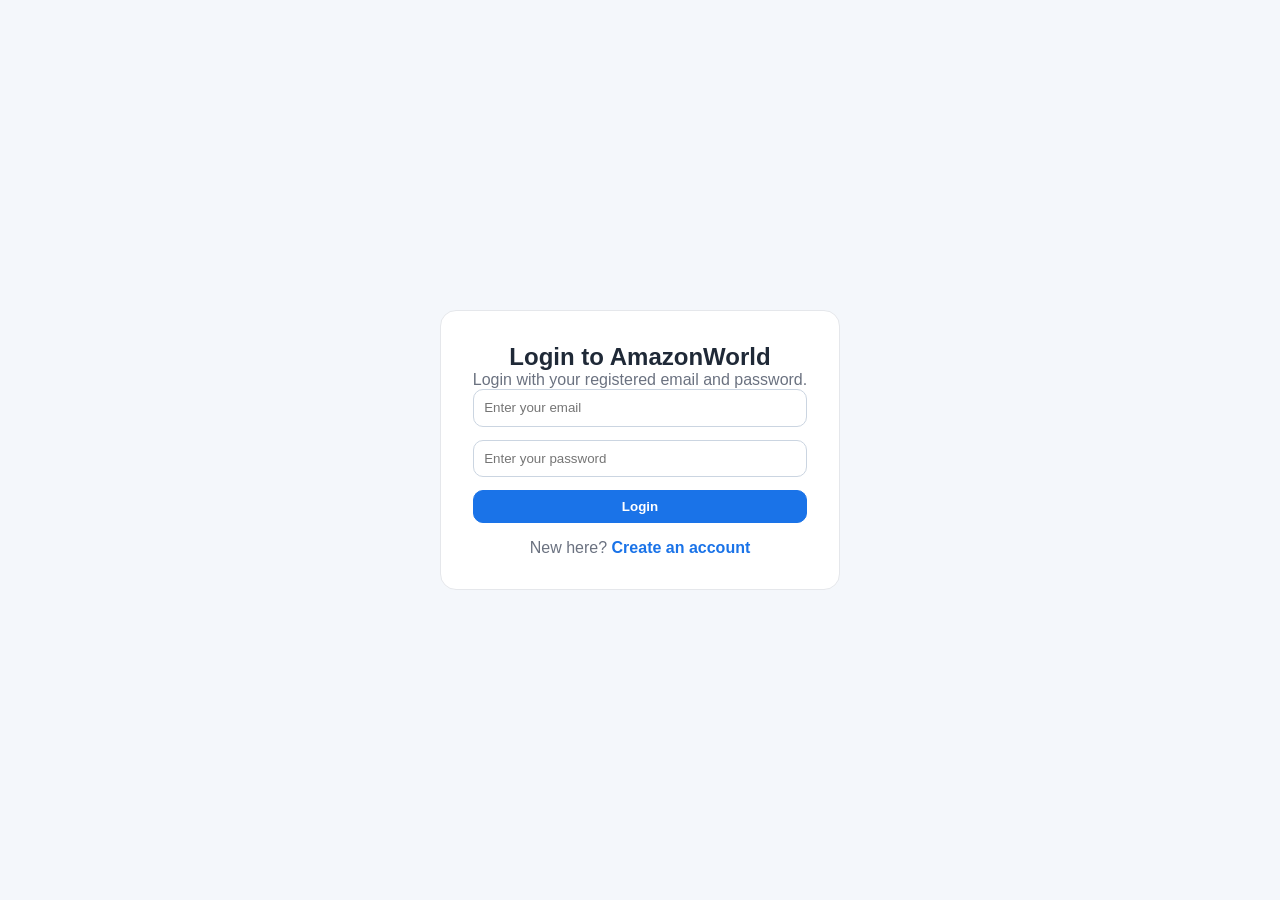
<file: profile.html>
<!DOCTYPE html>
<html lang="en">
<head>
  <meta charset="UTF-8" />
  <meta http-equiv="refresh" content="0; url=profile-dashboard.html" />
  <title>AmazonWorld | Profile</title>
</head>
<body>
  <p>Redirecting to the new profile page...</p>
</body>
</html>
</file>
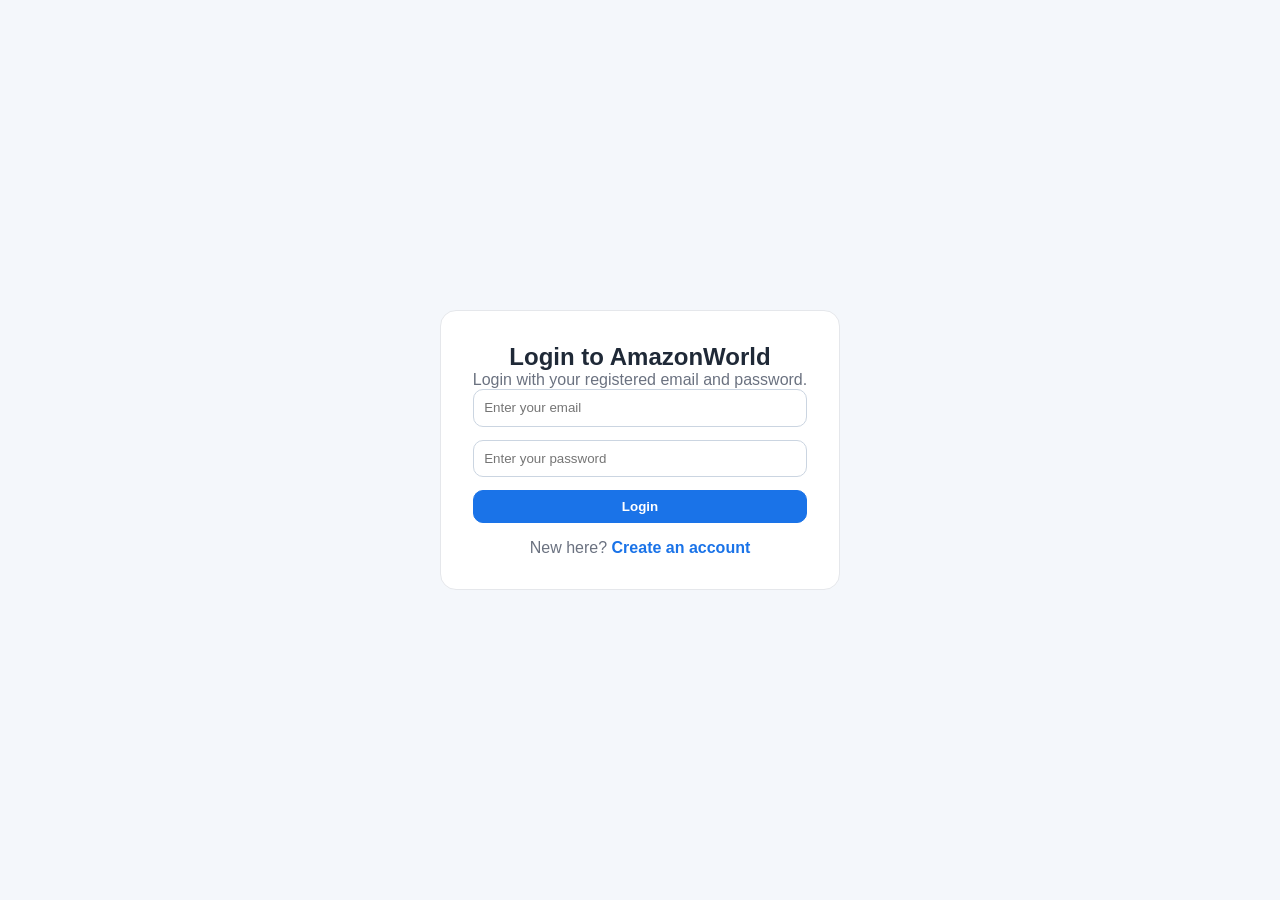
<file: record.html>
<!DOCTYPE html>
<html lang="en">
<head>
  <meta charset="UTF-8" />
  <meta name="viewport" content="width=device-width, initial-scale=1.0" />
  <title>AmazonWorld | Record</title>
  <link rel="stylesheet" href="css/style.css" />
</head>
<body data-auth="required">
  <header class="site-header">
    <div class="topbar">
      <div class="brand">Amazon<span>World</span></div>
      <nav class="nav">
        <a href="home.html">Home</a>
        <a class="active" href="record.html">Record</a>
        <a href="start.html">Start</a>
        <a href="contact.html">Contact</a>
        <a href="profile-dashboard.html">Profile</a>
        <span class="badge">Cart: <span id="cartCount">0</span></span>
        <button id="logoutBtn" class="btn small danger">Logout</button>
      </nav>
    </div>
  </header>

  <main class="container">
    <section class="panel">
      <h1>Transaction Record</h1>
      <p class="muted">All Buy/Sell actions are shown below.</p>
      <div id="recordList" class="list" style="margin-top: 1rem;"></div>
    </section>

    <section class="panel">
      <h2>Record Features</h2>
      <div class="list">
        <div class="list-item"><span>Order tracking snapshots</span><span class="badge">Enabled</span></div>
        <div class="list-item"><span>Sell request history</span><span class="badge">Enabled</span></div>
        <div class="list-item"><span>Quick export to screenshot/report</span><span class="badge">Ready</span></div>
      </div>
    </section>
  </main>
  <script src="js/app.js"></script>
</body>
</html>
</file>
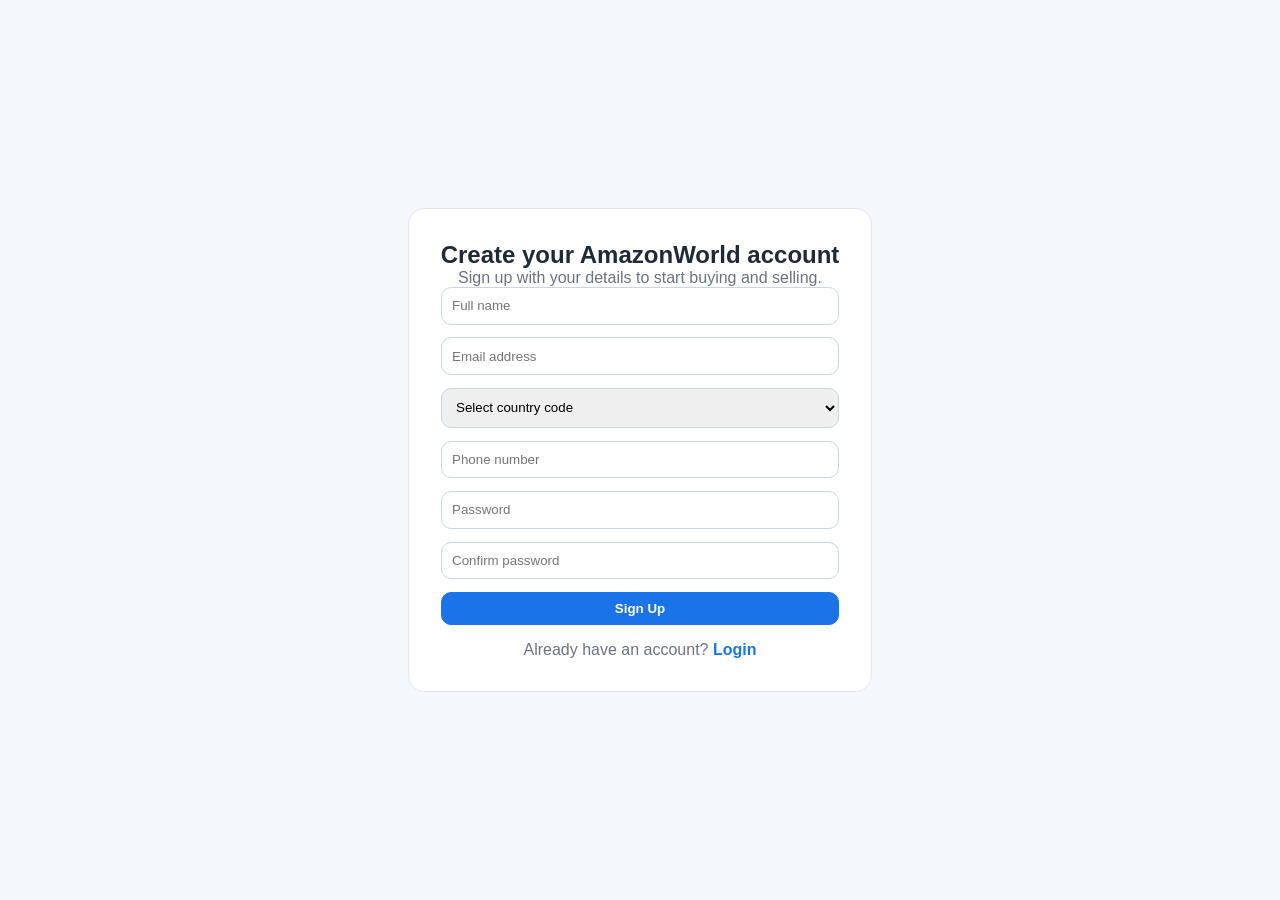
<file: signup.html>
<!DOCTYPE html>
<html lang="en">
<head>
  <meta charset="UTF-8" />
  <meta name="viewport" content="width=device-width, initial-scale=1.0" />
  <title>AmazonWorld | Sign Up</title>
  <link rel="stylesheet" href="css/style.css" />
</head>
<body>
  <main class="landing">
    <section class="landing-card">
      <h1>Create your AmazonWorld account</h1>
      <p class="muted">Sign up with your details to start buying and selling.</p>
      <form id="signupForm" class="form">
        <input id="signupName" class="input" type="text" placeholder="Full name" required />
        <input id="signupEmail" class="input" type="email" placeholder="Email address" required />
        <select id="signupCountryCode" class="input" required>
          <option value="">Select country code</option>
          <option value="+93">Afghanistan (+93)</option>
          <option value="+355">Albania (+355)</option>
          <option value="+213">Algeria (+213)</option>
          <option value="+376">Andorra (+376)</option>
          <option value="+244">Angola (+244)</option>
          <option value="+54">Argentina (+54)</option>
          <option value="+374">Armenia (+374)</option>
          <option value="+61">Australia (+61)</option>
          <option value="+43">Austria (+43)</option>
          <option value="+994">Azerbaijan (+994)</option>
          <option value="+973">Bahrain (+973)</option>
          <option value="+880">Bangladesh (+880)</option>
          <option value="+375">Belarus (+375)</option>
          <option value="+32">Belgium (+32)</option>
          <option value="+501">Belize (+501)</option>
          <option value="+229">Benin (+229)</option>
          <option value="+975">Bhutan (+975)</option>
          <option value="+591">Bolivia (+591)</option>
          <option value="+387">Bosnia and Herzegovina (+387)</option>
          <option value="+267">Botswana (+267)</option>
          <option value="+55">Brazil (+55)</option>
          <option value="+673">Brunei (+673)</option>
          <option value="+359">Bulgaria (+359)</option>
          <option value="+226">Burkina Faso (+226)</option>
          <option value="+257">Burundi (+257)</option>
          <option value="+855">Cambodia (+855)</option>
          <option value="+237">Cameroon (+237)</option>
          <option value="+1">Canada (+1)</option>
          <option value="+238">Cape Verde (+238)</option>
          <option value="+236">Central African Republic (+236)</option>
          <option value="+235">Chad (+235)</option>
          <option value="+56">Chile (+56)</option>
          <option value="+86">China (+86)</option>
          <option value="+57">Colombia (+57)</option>
          <option value="+269">Comoros (+269)</option>
          <option value="+242">Congo (+242)</option>
          <option value="+243">Congo (DRC) (+243)</option>
          <option value="+506">Costa Rica (+506)</option>
          <option value="+385">Croatia (+385)</option>
          <option value="+53">Cuba (+53)</option>
          <option value="+357">Cyprus (+357)</option>
          <option value="+420">Czech Republic (+420)</option>
          <option value="+45">Denmark (+45)</option>
          <option value="+253">Djibouti (+253)</option>
          <option value="+1">Dominican Republic (+1)</option>
          <option value="+593">Ecuador (+593)</option>
          <option value="+20">Egypt (+20)</option>
          <option value="+503">El Salvador (+503)</option>
          <option value="+240">Equatorial Guinea (+240)</option>
          <option value="+291">Eritrea (+291)</option>
          <option value="+372">Estonia (+372)</option>
          <option value="+251">Ethiopia (+251)</option>
          <option value="+679">Fiji (+679)</option>
          <option value="+358">Finland (+358)</option>
          <option value="+33">France (+33)</option>
          <option value="+241">Gabon (+241)</option>
          <option value="+220">Gambia (+220)</option>
          <option value="+995">Georgia (+995)</option>
          <option value="+49">Germany (+49)</option>
          <option value="+233">Ghana (+233)</option>
          <option value="+30">Greece (+30)</option>
          <option value="+299">Greenland (+299)</option>
          <option value="+502">Guatemala (+502)</option>
          <option value="+224">Guinea (+224)</option>
          <option value="+245">Guinea-Bissau (+245)</option>
          <option value="+592">Guyana (+592)</option>
          <option value="+509">Haiti (+509)</option>
          <option value="+504">Honduras (+504)</option>
          <option value="+852">Hong Kong (+852)</option>
          <option value="+36">Hungary (+36)</option>
          <option value="+354">Iceland (+354)</option>
          <option value="+91">India (+91)</option>
          <option value="+62">Indonesia (+62)</option>
          <option value="+98">Iran (+98)</option>
          <option value="+964">Iraq (+964)</option>
          <option value="+353">Ireland (+353)</option>
          <option value="+972">Israel (+972)</option>
          <option value="+39">Italy (+39)</option>
          <option value="+225">Ivory Coast (+225)</option>
          <option value="+81">Japan (+81)</option>
          <option value="+962">Jordan (+962)</option>
          <option value="+7">Kazakhstan (+7)</option>
          <option value="+254">Kenya (+254)</option>
          <option value="+965">Kuwait (+965)</option>
          <option value="+996">Kyrgyzstan (+996)</option>
          <option value="+856">Laos (+856)</option>
          <option value="+371">Latvia (+371)</option>
          <option value="+961">Lebanon (+961)</option>
          <option value="+266">Lesotho (+266)</option>
          <option value="+231">Liberia (+231)</option>
          <option value="+218">Libya (+218)</option>
          <option value="+423">Liechtenstein (+423)</option>
          <option value="+370">Lithuania (+370)</option>
          <option value="+352">Luxembourg (+352)</option>
          <option value="+853">Macao (+853)</option>
          <option value="+389">North Macedonia (+389)</option>
          <option value="+261">Madagascar (+261)</option>
          <option value="+265">Malawi (+265)</option>
          <option value="+60">Malaysia (+60)</option>
          <option value="+960">Maldives (+960)</option>
          <option value="+223">Mali (+223)</option>
          <option value="+356">Malta (+356)</option>
          <option value="+222">Mauritania (+222)</option>
          <option value="+230">Mauritius (+230)</option>
          <option value="+52">Mexico (+52)</option>
          <option value="+373">Moldova (+373)</option>
          <option value="+377">Monaco (+377)</option>
          <option value="+976">Mongolia (+976)</option>
          <option value="+382">Montenegro (+382)</option>
          <option value="+212">Morocco (+212)</option>
          <option value="+258">Mozambique (+258)</option>
          <option value="+95">Myanmar (+95)</option>
          <option value="+264">Namibia (+264)</option>
          <option value="+977">Nepal (+977)</option>
          <option value="+31">Netherlands (+31)</option>
          <option value="+64">New Zealand (+64)</option>
          <option value="+505">Nicaragua (+505)</option>
          <option value="+227">Niger (+227)</option>
          <option value="+234">Nigeria (+234)</option>
          <option value="+47">Norway (+47)</option>
          <option value="+968">Oman (+968)</option>
          <option value="+92">Pakistan (+92)</option>
          <option value="+507">Panama (+507)</option>
          <option value="+595">Paraguay (+595)</option>
          <option value="+51">Peru (+51)</option>
          <option value="+63">Philippines (+63)</option>
          <option value="+48">Poland (+48)</option>
          <option value="+351">Portugal (+351)</option>
          <option value="+974">Qatar (+974)</option>
          <option value="+40">Romania (+40)</option>
          <option value="+7">Russia (+7)</option>
          <option value="+250">Rwanda (+250)</option>
          <option value="+966">Saudi Arabia (+966)</option>
          <option value="+221">Senegal (+221)</option>
          <option value="+381">Serbia (+381)</option>
          <option value="+248">Seychelles (+248)</option>
          <option value="+232">Sierra Leone (+232)</option>
          <option value="+65">Singapore (+65)</option>
          <option value="+421">Slovakia (+421)</option>
          <option value="+386">Slovenia (+386)</option>
          <option value="+252">Somalia (+252)</option>
          <option value="+27">South Africa (+27)</option>
          <option value="+82">South Korea (+82)</option>
          <option value="+211">South Sudan (+211)</option>
          <option value="+34">Spain (+34)</option>
          <option value="+94">Sri Lanka (+94)</option>
          <option value="+249">Sudan (+249)</option>
          <option value="+597">Suriname (+597)</option>
          <option value="+46">Sweden (+46)</option>
          <option value="+41">Switzerland (+41)</option>
          <option value="+963">Syria (+963)</option>
          <option value="+886">Taiwan (+886)</option>
          <option value="+992">Tajikistan (+992)</option>
          <option value="+255">Tanzania (+255)</option>
          <option value="+66">Thailand (+66)</option>
          <option value="+228">Togo (+228)</option>
          <option value="+216">Tunisia (+216)</option>
          <option value="+90">Turkey (+90)</option>
          <option value="+993">Turkmenistan (+993)</option>
          <option value="+256">Uganda (+256)</option>
          <option value="+380">Ukraine (+380)</option>
          <option value="+971">United Arab Emirates (+971)</option>
          <option value="+44">United Kingdom (+44)</option>
          <option value="+1">United States (+1)</option>
          <option value="+598">Uruguay (+598)</option>
          <option value="+998">Uzbekistan (+998)</option>
          <option value="+58">Venezuela (+58)</option>
          <option value="+84">Vietnam (+84)</option>
          <option value="+967">Yemen (+967)</option>
          <option value="+260">Zambia (+260)</option>
          <option value="+263">Zimbabwe (+263)</option>
        </select>
        <input id="signupNumberLocal" class="input" type="tel" placeholder="Phone number" required />
        <input id="signupPassword" class="input" type="password" placeholder="Password" required />
        <input id="signupConfirmPassword" class="input" type="password" placeholder="Confirm password" required />
        <button class="btn primary" type="submit">Sign Up</button>
      </form>
      <p class="muted" style="margin-top: 1rem;">
        Already have an account?
        <a href="login.html" style="color:#1a73e8;font-weight:700;">Login</a>
      </p>
    </section>
  </main>
  <script src="js/app.js"></script>
</body>
</html>
</file>
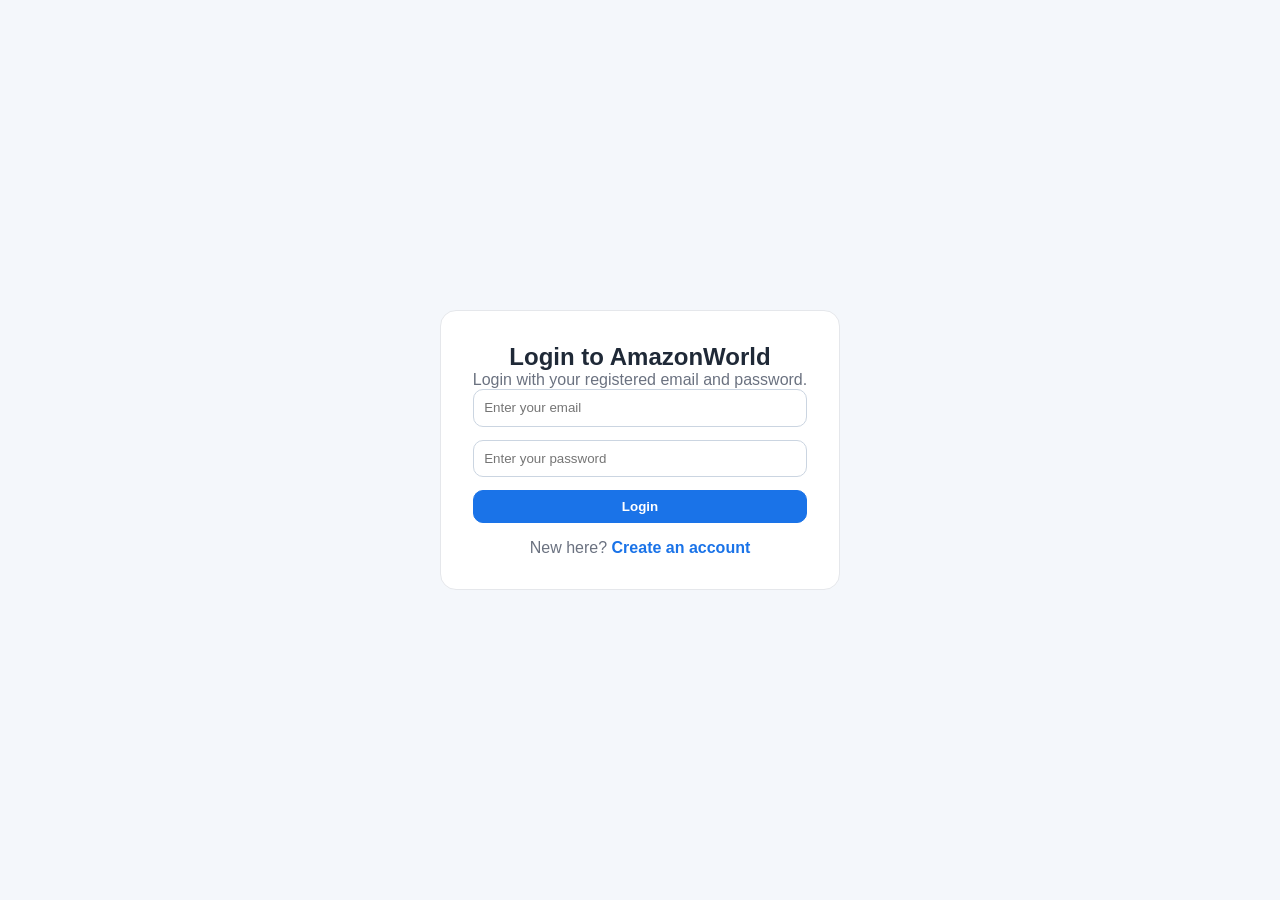
<file: start.html>
<!DOCTYPE html>
<html lang="en">
<head>
  <meta charset="UTF-8" />
  <meta name="viewport" content="width=device-width, initial-scale=1.0" />
  <title>AmazonWorld | Start</title>
  <link rel="stylesheet" href="css/style.css" />
</head>
<body data-auth="required">
  <header class="site-header">
    <div class="topbar">
      <div class="brand">Amazon<span>World</span></div>
      <nav class="nav">
        <a href="home.html">Home</a>
        <a href="record.html">Record</a>
        <a class="active" href="start.html">Start</a>
        <a href="contact.html">Contact</a>
        <a href="profile-dashboard.html">Profile</a>
        <span class="badge">Cart: <span id="cartCount">0</span></span>
        <button id="logoutBtn" class="btn small danger">Logout</button>
      </nav>
    </div>
  </header>

  <main class="container">
    <section class="hero">
      <h1>Start Buying & Selling</h1>
      <p>Pick a category, list your item, or checkout instantly.</p>
    </section>

    <section class="panel">
      <h2>How AmazonWorld Start Page Helps</h2>
      <div class="list">
        <div class="list-item"><span>1. Select category and products quickly</span><span>Fast setup</span></div>
        <div class="list-item"><span>2. Add product details and sell in one click</span><span>Seller mode</span></div>
        <div class="list-item"><span>3. Buy with direct action or through cart</span><span>Buyer mode</span></div>
      </div>
    </section>

    <section class="panel">
      <h2>Product Details Moved to Home</h2>
      <p class="muted">All sell commission and buy/sell commission product cards with full details are now on the Home page.</p>
      <div class="actions" style="margin-top: 0.8rem;">
        <a class="btn primary" href="home.html">Go to Home Products</a>
      </div>
    </section>
  </main>
  <script src="js/app.js"></script>
</body>
</html>
</file>
<file: css/style.css>
:root {
  --bg: #f4f7fb;
  --panel: #ffffff;
  --primary: #1a73e8;
  --accent: #ffc857;
  --text: #1f2937;
  --muted: #6b7280;
  --danger: #dc2626;
  --success: #15803d;
}

* {
  box-sizing: border-box;
  margin: 0;
  padding: 0;
  font-family: Arial, Helvetica, sans-serif;
}

body {
  background: var(--bg);
  color: var(--text);
}

a {
  color: inherit;
  text-decoration: none;
}

.site-header {
  position: sticky;
  top: 0;
  z-index: 10;
  background: var(--panel);
  border-bottom: 1px solid #e5e7eb;
}

.topbar {
  max-width: 1100px;
  margin: 0 auto;
  display: flex;
  justify-content: space-between;
  align-items: center;
  gap: 1rem;
  padding: 0.8rem 1rem;
}

.brand {
  font-size: 1.4rem;
  font-weight: 700;
}

.brand span {
  color: var(--primary);
}

.nav {
  display: flex;
  flex-wrap: wrap;
  gap: 0.7rem;
  align-items: center;
}

.nav a {
  padding: 0.35rem 0.6rem;
  border-radius: 8px;
}

.nav a.active,
.nav a:hover {
  background: #e7f0ff;
  color: var(--primary);
}

.btn {
  border: 1px solid #d1d5db;
  background: #fff;
  color: var(--text);
  padding: 0.5rem 0.9rem;
  border-radius: 10px;
  font-weight: 600;
  cursor: pointer;
}

.btn.primary {
  background: var(--primary);
  border-color: var(--primary);
  color: #fff;
}

.btn.sell {
  background: var(--accent);
  border-color: #eab308;
}

.btn.buy {
  background: #16a34a;
  border-color: #15803d;
  color: #fff;
}

.btn.danger {
  background: var(--danger);
  border-color: var(--danger);
  color: #fff;
}

.btn.small {
  padding: 0.35rem 0.6rem;
  font-size: 0.85rem;
}

.container {
  max-width: 1100px;
  margin: 0 auto;
  padding: 1.2rem 1rem 3rem;
}

.hero {
  background: linear-gradient(135deg, #1a73e8, #65a7ff);
  border-radius: 16px;
  color: #fff;
  padding: 2rem;
  margin-bottom: 1rem;
}

.hero h1 {
  margin-bottom: 0.5rem;
}

.grid {
  display: grid;
  gap: 1rem;
}

.products {
  grid-template-columns: repeat(auto-fit, minmax(220px, 1fr));
  margin-top: 1rem;
}

.card {
  background: var(--panel);
  border: 1px solid #e5e7eb;
  border-radius: 14px;
  padding: 1rem;
}

.card h3 {
  margin-bottom: 0.3rem;
}

.product-image {
  width: 100%;
  height: 150px;
  object-fit: cover;
  border-radius: 10px;
  margin-bottom: 0.7rem;
}

.muted {
  color: var(--muted);
}

.price {
  margin: 0.5rem 0 0.8rem;
  font-weight: 700;
}

.actions {
  display: flex;
  gap: 0.5rem;
  flex-wrap: wrap;
}

.cart-panel,
.panel {
  background: var(--panel);
  border: 1px solid #e5e7eb;
  border-radius: 14px;
  padding: 1rem;
  margin-top: 1rem;
}

.list {
  display: grid;
  gap: 0.7rem;
  margin-top: 0.8rem;
}

.list-item {
  display: flex;
  justify-content: space-between;
  align-items: center;
  border: 1px solid #edf0f5;
  border-radius: 10px;
  padding: 0.7rem;
}

.footer-nav {
  position: sticky;
  bottom: 0;
  background: var(--panel);
  border-top: 1px solid #e5e7eb;
}

.footer-nav .nav {
  max-width: 700px;
  margin: 0 auto;
  justify-content: space-around;
  padding: 0.6rem 0.5rem;
}

.landing {
  min-height: 100vh;
  display: grid;
  place-items: center;
  padding: 1rem;
}

.landing-card {
  max-width: 520px;
  background: var(--panel);
  border: 1px solid #e5e7eb;
  border-radius: 16px;
  padding: 2rem;
  text-align: center;
}

.landing-actions {
  display: flex;
  gap: 0.8rem;
  justify-content: center;
  margin-top: 1rem;
}

.form {
  display: grid;
  gap: 0.8rem;
}

.input {
  padding: 0.65rem;
  border: 1px solid #cbd5e1;
  border-radius: 10px;
}

.profile-page {
  background: #e8d39d;
}

.profile-shell {
  max-width: 420px;
  margin: 0 auto;
  min-height: 100vh;
  background: #edd8a6;
  padding-bottom: 4rem;
}

.profile-head {
  background: #fff;
  padding: 0.8rem;
  text-align: center;
  border-bottom: 1px solid #e7e7e7;
}

.ticker {
  background: #f7be23;
  font-size: 0.9rem;
  padding: 0.5rem;
}

.wallet {
  margin: 1rem;
  background: linear-gradient(135deg, #9ad1ff, #00a6eb);
  color: #062f4f;
  border-radius: 14px;
  padding: 1rem;
}

.wallet .split {
  display: flex;
  justify-content: space-between;
  margin-top: 1rem;
  font-weight: 700;
}

.menu-box {
  margin: 0 1rem;
  display: grid;
  gap: 0.6rem;
}

.menu-btn {
  background: #e9f1ff;
  border: 1px solid #dbeafe;
  border-radius: 10px;
  padding: 0.8rem;
  font-weight: 600;
  text-align: left;
  cursor: pointer;
}

.chat {
  margin: 1rem;
  background: #fff;
  border: 1px solid #e5e7eb;
  border-radius: 12px;
  padding: 0.8rem;
}

.profile-panel {
  display: none;
}

.profile-panel.active-panel {
  display: block;
}

#profileRecordList .list-item {
  flex-direction: column;
  align-items: flex-start;
  gap: 0.2rem;
}

.badge {
  background: #dbeafe;
  color: #1d4ed8;
  padding: 0.18rem 0.4rem;
  border-radius: 12px;
  font-size: 0.75rem;
}

.notice {
  margin-top: 0.5rem;
  color: var(--success);
  font-weight: 600;
}

.wallet-grid {
  display: grid;
  grid-template-columns: repeat(auto-fit, minmax(180px, 1fr));
  gap: 0.8rem;
  margin-top: 0.8rem;
}

.wallet-stat {
  background: #eef5ff;
  border: 1px solid #dbeafe;
  border-radius: 10px;
  padding: 0.8rem;
  display: flex;
  flex-direction: column;
  gap: 0.3rem;
}

.hidden {
  display: none !important;
}

.modal {
  position: fixed;
  inset: 0;
  background: rgba(15, 23, 42, 0.55);
  display: grid;
  place-items: center;
  z-index: 1000;
  padding: 1rem;
}

.modal-content {
  width: min(480px, 100%);
  background: #fff;
  border-radius: 14px;
  border: 1px solid #dbe5f0;
  padding: 1rem;
}

.modal-head {
  display: flex;
  justify-content: space-between;
  align-items: center;
  gap: 0.6rem;
}

@media (min-width: 1200px) {
  .container,
  .topbar {
    max-width: 1240px;
  }

  .products {
    grid-template-columns: repeat(auto-fit, minmax(260px, 1fr));
  }

  .product-image {
    height: 180px;
  }
}

@media (max-width: 900px) {
  .topbar {
    flex-direction: column;
    align-items: flex-start;
  }

  .nav {
    width: 100%;
    overflow-x: auto;
    flex-wrap: nowrap;
    padding-bottom: 0.2rem;
    scrollbar-width: thin;
  }

  .container {
    padding: 1rem 0.8rem 2.5rem;
  }

  .hero {
    padding: 1.4rem;
  }

  .products {
    grid-template-columns: repeat(auto-fit, minmax(200px, 1fr));
  }

  .list-item {
    flex-wrap: wrap;
    gap: 0.4rem;
  }
}

@media (max-width: 640px) {
  .topbar {
    flex-direction: column;
    align-items: flex-start;
  }

  .brand {
    font-size: 1.2rem;
  }

  .landing-card {
    padding: 1.2rem;
  }

  .landing-actions {
    flex-direction: column;
  }

  .landing-actions .btn,
  .form .btn {
    width: 100%;
  }

  .hero {
    border-radius: 12px;
    padding: 1rem;
  }

  .hero h1 {
    font-size: 1.3rem;
  }

  .card,
  .panel,
  .cart-panel {
    padding: 0.8rem;
    border-radius: 12px;
  }

  .products {
    grid-template-columns: 1fr;
  }

  .product-image {
    height: 190px;
  }

  .actions .btn {
    flex: 1 1 100%;
  }

  .wallet-grid {
    grid-template-columns: 1fr;
  }

  .modal {
    padding: 0.6rem;
  }

  .modal-content {
    max-height: 90vh;
    overflow-y: auto;
  }
}

@media (max-width: 420px) {
  .container {
    padding: 0.8rem 0.55rem 2rem;
  }

  .nav a,
  .btn.small {
    font-size: 0.82rem;
  }

  .product-image {
    height: 170px;
  }
}
</file>
